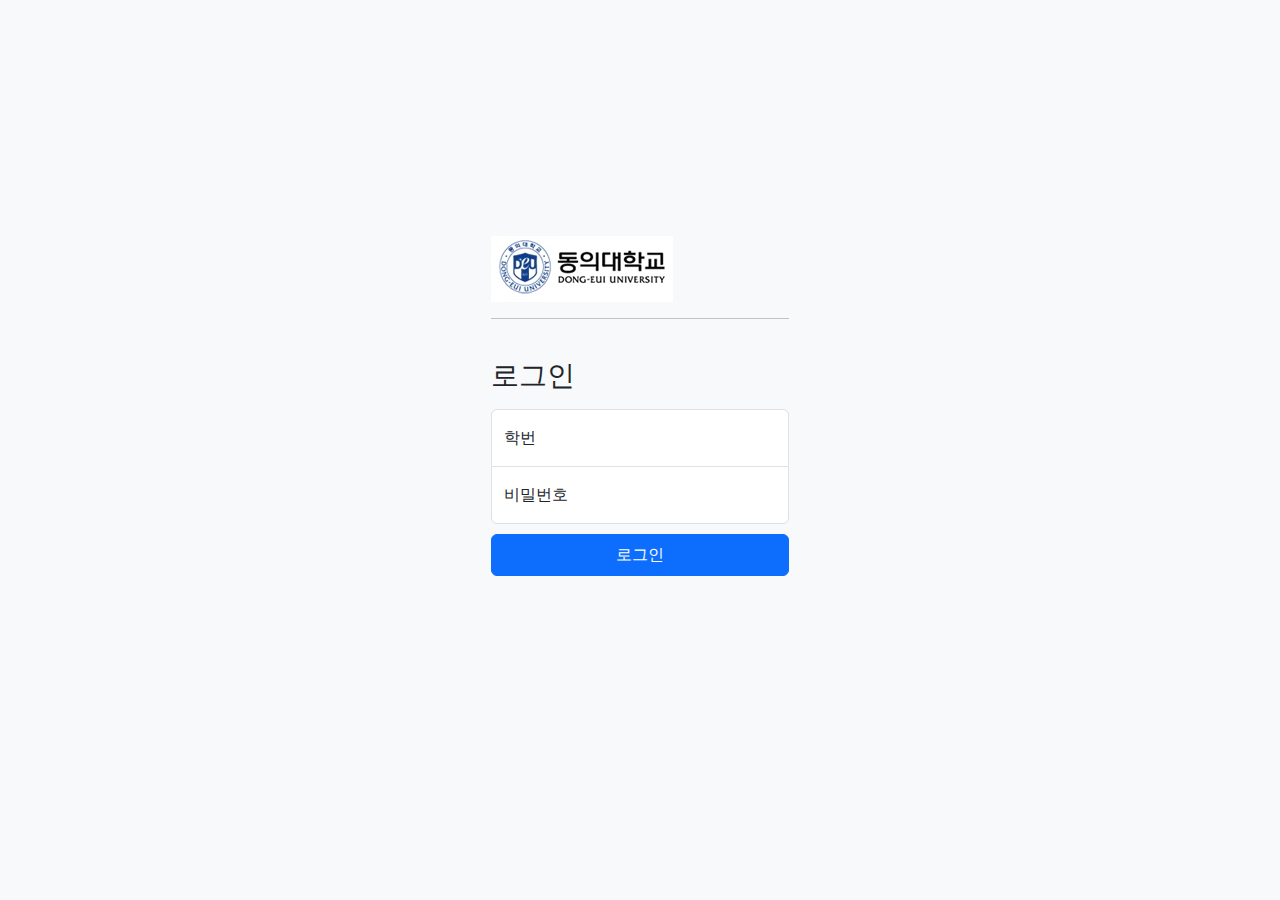
<file: blog/SignIn.html>
<!DOCTYPE html>
<html lang="ko" data-bs-theme="auto">
  <head>
    <meta charset="utf-8">
    <title>로그인</title>
    <link href="../assets/dist/css/bootstrap.min.css" rel="stylesheet">
    <link href="css/sign.css" rel="stylesheet">
  </head>

  <body class="d-flex align-items-center py-4 bg-body-tertiary">
      <main class="form-sign w-100 m-auto">
        <form method="post" action="php/SignIn.php">
          <div class="form-name">
            <a href="main.php"><img src="../image/DONGEUL_LOG.png" alt="동의대 이미지"></a>
            <hr><br>
            <h3 class="h3 mb-3 fw-normal">로그인</h3>
          </div>
          <div class="form-floating">
            <input type="text" class="form-control" id="floatingInput" placeholder="00000000" name="sno">
            <label for="floatingInput">학번</label>
          </div>
          <div class="form-floating">
            <input type="password" class="form-control" id="floatingInput" placeholder="PassWord" name="password">
            <label for="floatingPassword">비밀번호</label>
          </div>
          <button class="btn btn-primary w-100 py-2" type="submit">로그인</button>
        </form>
      </main>
    </body>
</html>
</file>
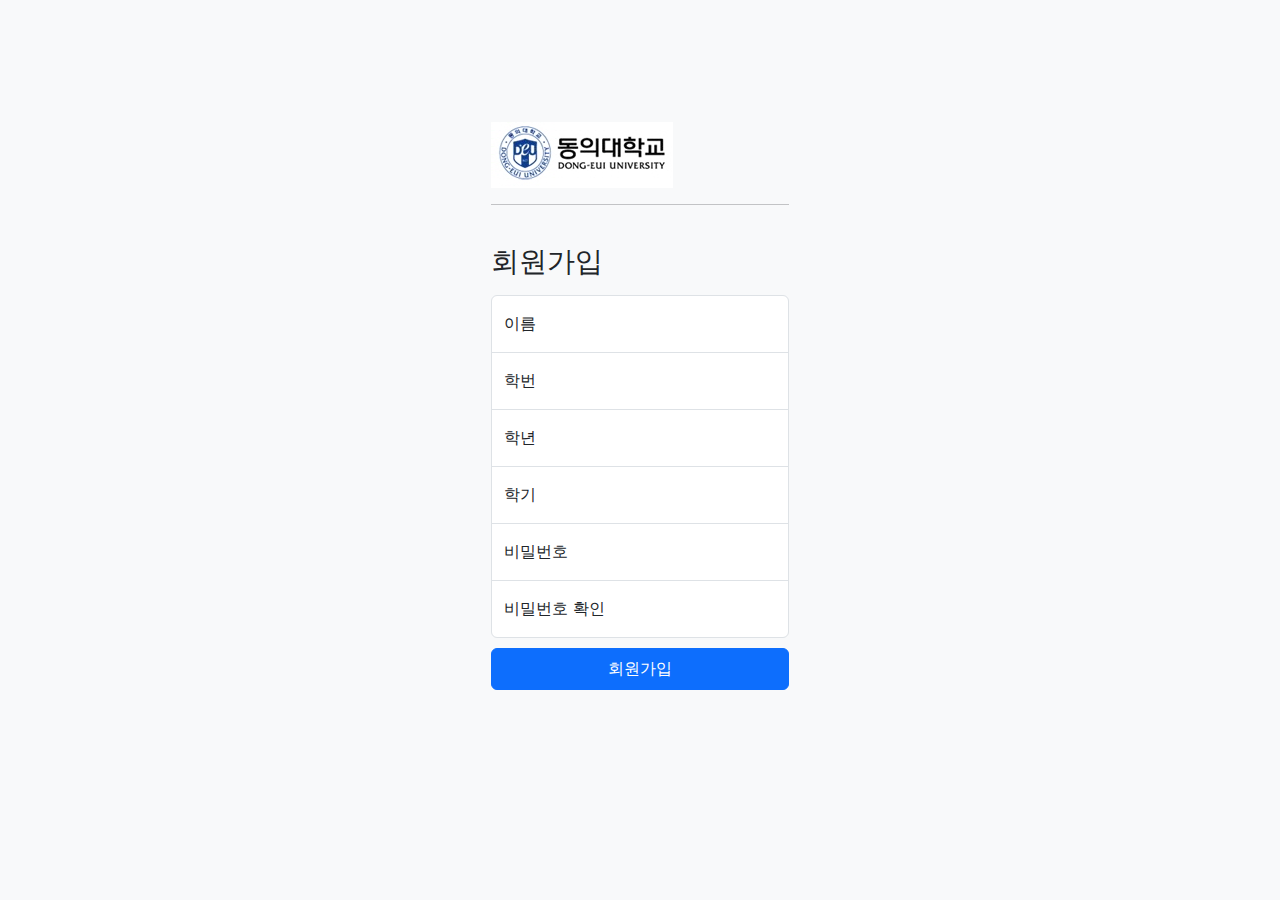
<file: blog/SignUp.html>
<!DOCTYPE html>
<html lang="ko" data-bs-theme="auto">
  <head>
    <meta charset="utf-8">
    <title>회원가입</title>
    <link href="../assets/dist/css/bootstrap.min.css" rel="stylesheet">
    <link href="css/sign.css" rel="stylesheet">
  </head>

  <body class="d-flex align-items-center py-4 bg-body-tertiary">
    <main class="form-sign w-100 m-auto">
      <form method="post" action="php/SignUp.php">
        <div class="form-name">
          <a href="main.php"><img src="../image/DONGEUL_LOG.png" alt="동의대 이미지"></a>
          <hr><br>
          <h3 class="h3 mb-3 fw-normal">회원가입</h3>
        </div>
        <div class="form-floating">
          <input type="text" class="form-control" id="floatingInput" placeholder="홍길동" name="name">
          <label for="floatingInput">이름</label>
        </div>
        <div class="form-floating">
          <input type="number" class="form-control" id="floatingInput" placeholder="00000000" name="sno">
          <label for="floatingInput">학번</label>
        </div>
        <div class="form-floating">
          <input type="number" class="form-control" id="floatingInput" placeholder="0" name="grade">
          <label for="floatingInput">학년</label>
        </div>
        <div class="form-floating">
          <input type="number" class="form-control" id="floatingInput" placeholder="0" name="semester">
          <label for="floatingInput">학기</label>
        </div>
        <div class="form-floating">
          <input type="password" class="form-control" id="floatingPassword" placeholder="PassWord" name="password">
          <label for="floatingPassword">비밀번호</label>
        </div>
        <div class="form-floating">
          <input type="password" class="form-control" id="floatingPassword1" placeholder="PassWord" name="passwordCheck">
          <label for="floatingPassword">비밀번호 확인</label>
        </div>
        <input class="btn btn-primary w-100 py-2" type="submit" value="회원가입">
      </form>
    </main>
  </body>
</html>
</file>
<file: blog/css/sign.css>
html,
body {
  height: 95%;
}

.form-sign {
  max-width: 330px;
  padding: 1rem;
}

.form-sign .form-floating:focus-within {
  z-index: 2;
}

.form-sign input[type="text"] {
  margin-bottom: -1px;
  border-bottom-right-radius: 0;
  border-bottom-left-radius: 0;
}

.form-sign input[type="number"]{
  margin-bottom: -1px;
  border-top-left-radius: 0;
  border-top-right-radius: 0;
  border-bottom-left-radius: 0;
  border-bottom-right-radius: 0;
}

input[type="number"]::-webkit-outer-spin-button,
input[type="number"]::-webkit-inner-spin-button {
  -webkit-appearance: none;
  margin: 0;
}

.form-sign .form-name h3{
  display: inline-block;
  text-align: right;
}

.form-sign input[type="password"] {
  margin-bottom: 10px;
  border-top-right-radius: 0;
  border-top-left-radius: 0;
}

#floatingPassword1 {
  margin-bottom: 10px;
  border-top-left-radius: 0;
  border-top-right-radius: 0;
}

#floatingPassword{
  border-top-left-radius: 0;
  border-top-right-radius: 0;
  border-bottom-left-radius: 0;
  border-bottom-right-radius: 0;
  margin-bottom: -1px;
}
</file>
